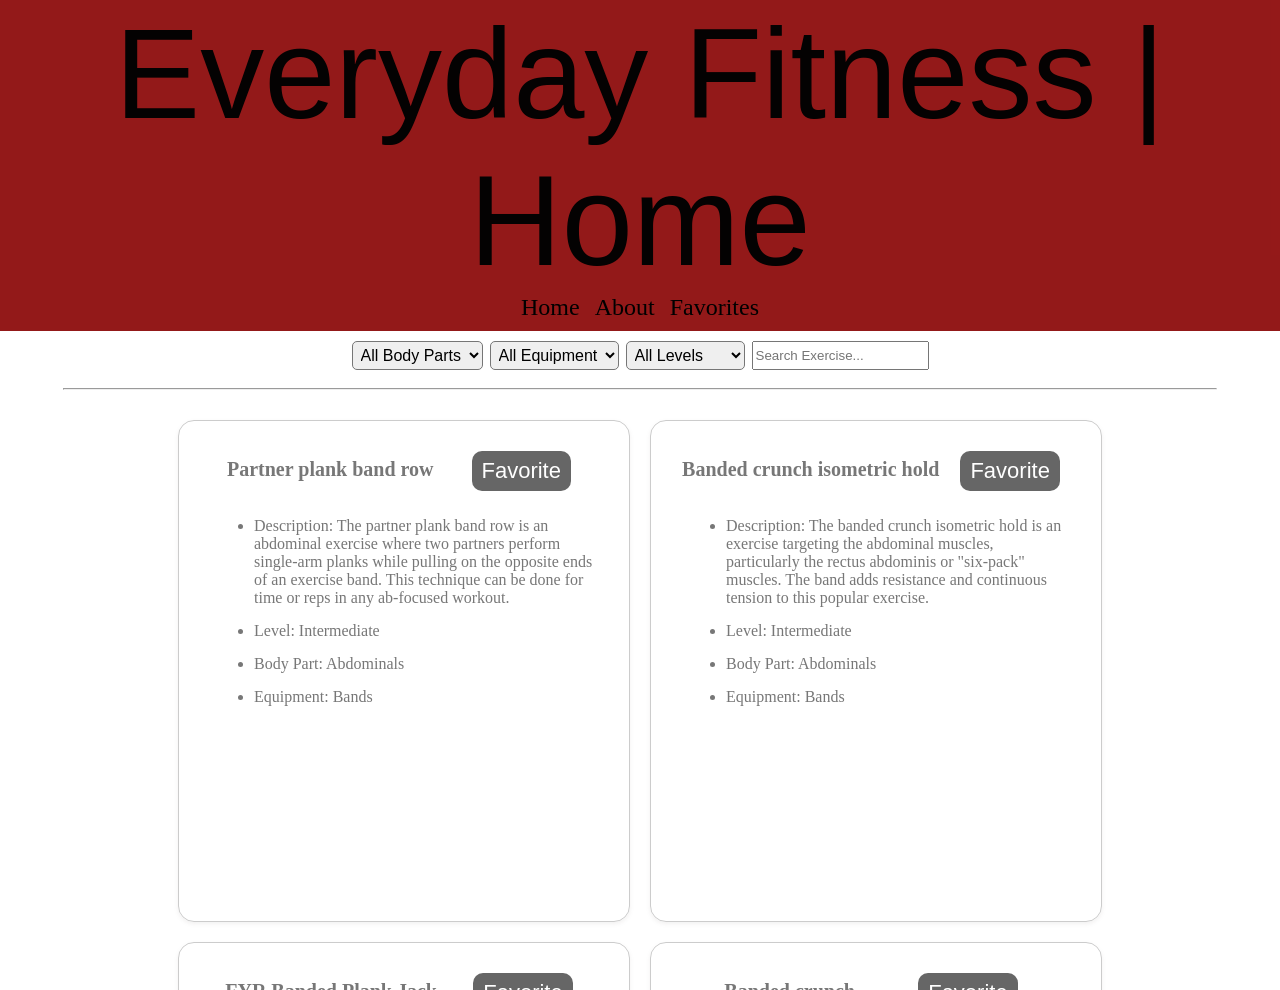
<file: index.html>
<!doctype html>
<html>
  <head>
    <title>Everyday Fitness | Home</title>
    <meta name="description" content="A Catalog Of Exercises" />
    <link rel="stylesheet" href="style.css" />
    <script src="js/data.js"></script>
    <script type="text/javascript" src="js/favorites-store.js"></script>
    <script type="text/javascript" src="js/catalog.js"></script>
    <script type="text/javascript" src="js/catalog-page.js"></script>
  </head>

  <body>
    <header class="main-header">
      <h1 class="title">Everyday Fitness | Home</h1>

      <div class="nav-bar">
        <a href="index.html">Home</a>
        <a href="about.html">About</a>
        <a href="favorites.html">Favorites</a>
      </div>
    </header>

    <section class="filter-container">
      <select id="select-body-part" name="body" class="select-items">
        <option class="option-card">
          All Body Parts
        </option>
      </select>
      <select id="select-equipment" name="equipment" class="select-items">
        <option class="option-card">
          All Equipment
        </option>
      </select>
      <select id="select-level" name="all-levels" class="select-items">
        <option class="option-card">
          All Levels
        </option>
      </select>
      <input id="search-query" onchange="applyFilters()" placeholder="Search Exercise..." />
    </section>

    <hr/>

    <div id="card-container"></div>
    <div data-id="" class="card" style="display: none">
      <div class="card-content">
        <div class="card-header">
          <h2>Gym Exercise Title</h2>
          <button id="fav-btn" class="favorite-btn" onclick="favoriteAnExercise(event)">Favorite</button>
        </div>
        <ul class="main-list">
          <li id="description">description: </li>
          <li id="level">level: </li>
          <li id="bodypart">body part: </li>
          <li id="equipment">equipment: </li>
        </ul>
      </div>
    </div>

  </body>
</html>
</file>
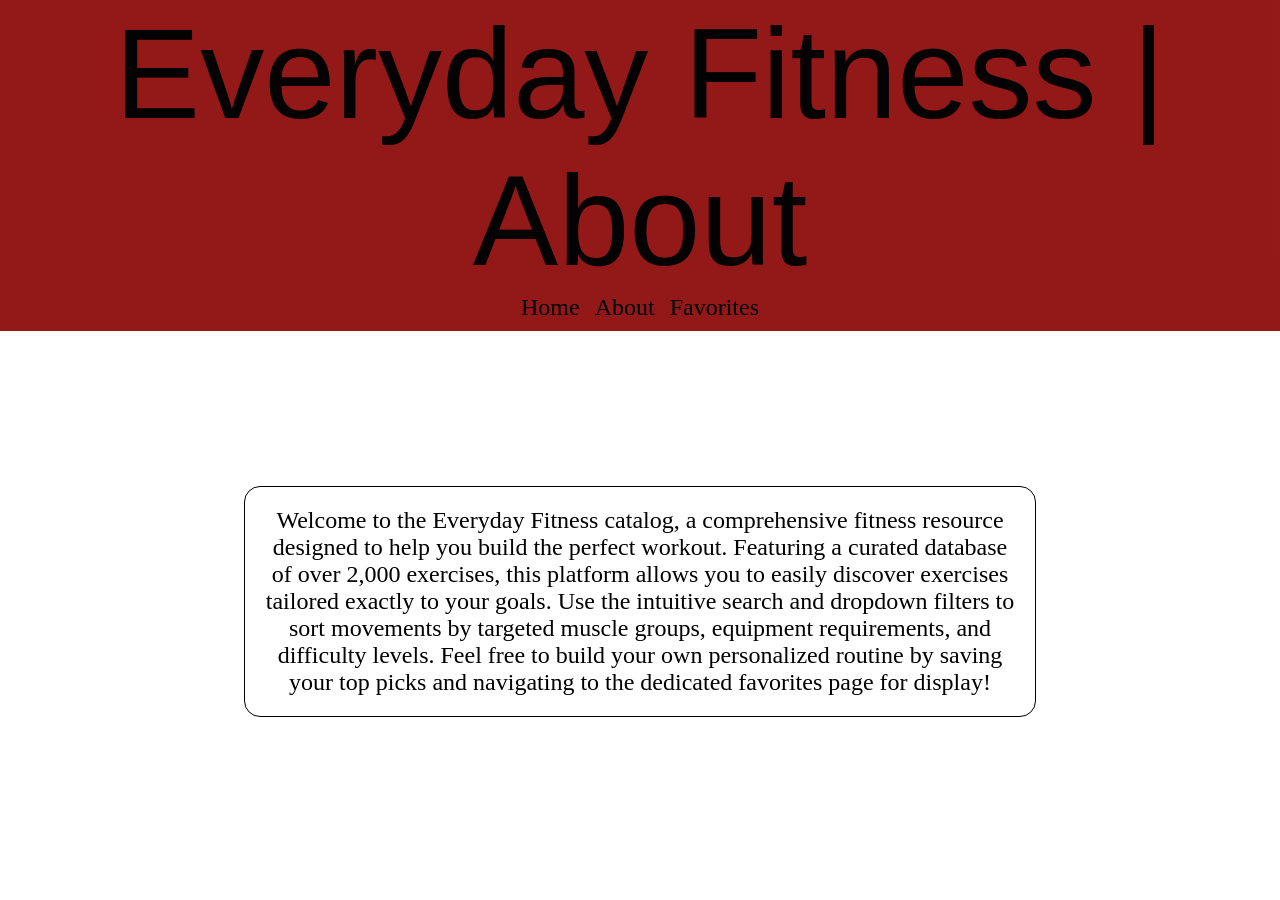
<file: about.html>
<!doctype html>
<html>
  <head>
    <title>Everyday Fitness | About</title>
    <meta name="description" content="A Catalog Of Exercises" />
    <link rel="stylesheet" href="style.css" />
  </head>

  <body>
    <header class="main-header">
      <h1 class="title">Everyday Fitness | About</h1>

      <div class="nav-bar">
        <a href="index.html">Home</a>
        <a href="about.html">About</a>
        <a href="favorites.html">Favorites</a>
      </div>
    </header>

    <main class="main-about">
        <p class="about-pg">
            Welcome to the Everyday Fitness catalog, a comprehensive fitness resource designed to help you build the perfect workout. 
            Featuring a curated database of over 2,000 exercises, this platform allows you to easily discover exercises tailored exactly to your goals. 
            Use the intuitive search and dropdown filters to sort movements by targeted muscle groups, equipment requirements, and difficulty levels. 
            Feel free to build your own personalized routine by saving your top picks and navigating to the dedicated favorites page for display!
        </p>
    </main>

  </body>
</html>
</file>
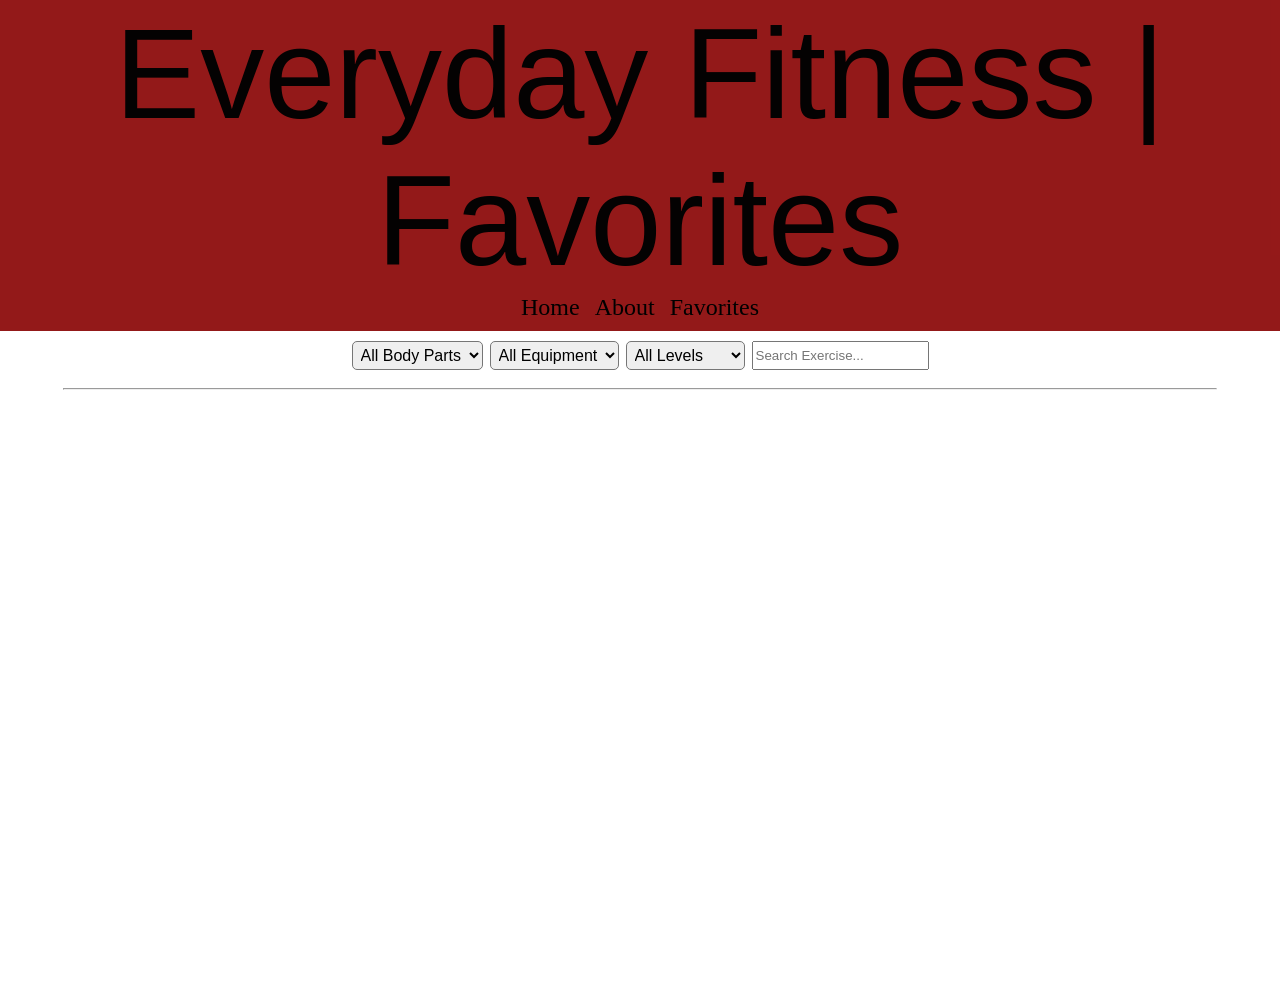
<file: favorites.html>
<!doctype html>
<html>
  <head>
    <title>Everyday Fitness | Favorites</title>
    <meta name="description" content="A Catalog Of Exercises" />
    <link rel="stylesheet" href="style.css" />
    <script src="js/data.js"></script>
    <script type="text/javascript" src="js/favorites-store.js"></script>
    <script type="text/javascript" src="js/catalog.js"></script>
    <script type="text/javascript" src="js/favorites-page.js"></script>
  </head>

  <body>
    <header class="main-header">
      <h1 class="title">Everyday Fitness | Favorites</h1>

      <div class="nav-bar">
        <a href="index.html">Home</a>
        <a href="about.html">About</a>
        <a href="favorites.html">Favorites</a>
      </div>
    </header>

    <section class="filter-container">
      <select id="select-body-part" name="body" class="select-items">
        <option class="option-card">
          All Body Parts
        </option>
      </select>
      <select id="select-equipment" name="equipment" class="select-items">
        <option class="option-card">
          All Equipment
        </option>
      </select>
      <select id="select-level" name="all-levels" class="select-items">
        <option class="option-card">
          All Levels
        </option>
      </select>
      <input id="search-query" onchange="applyFilters()" placeholder="Search Exercise..." />
    </section>

    <hr/>

    <div id="card-container"></div>
    <div data-id="" class="card" style="display: none">
      <div class="card-content">
        <div class="card-header">
          <h2>Gym Exercise Title</h2>
          <button id="fav-btn" class="unfavorite-btn favorite-btn" onclick="favoriteAnExercise(event)">UnFavorite</button>
        </div>
        <ul class="main-list">
          <li id="description">description: </li>
          <li id="level">level: </li>
          <li id="bodypart">body part: </li>
          <li id="equipment">equipment: </li>
        </ul>
      </div>
    </div>

  </body>
</html>
</file>
<file: style.css>
html,
body {
  margin: 0;
  padding: 0;
}

body {
  height: 100vh;
}

.main-header {
  background-color: rgba(139, 7, 7, 0.924);
  padding-bottom: 10px;
}

.title {
  text-align: center;
  margin: 0;
  font-size: 8em;
  font-family: "Helvetica";
  font-weight: normal;
  color: rgb(4, 2, 2);
}

#card-container {
  display: flex;
  height: 580px;
  justify-content: center;
  margin: 20px;
  flex-wrap: wrap;
  overflow: scroll;
}

.card {
  width: 450px;
  height: 500px;
  border: 1px solid #ccc;
  border-radius: 16px;
  box-shadow: 0 2px 4px rgba(124, 122, 122, 0.1);
  margin: 10px;
}

.card-content {
  padding: 20px;
  font-family: "Verdana";
  color: #777;
}

.card-header h2 {
  font-size: 20px;
  text-align: center;
}

.card img {
  width: 100%;
  height: auto;
}

.footer {
  display: flex;
  justify-content: center;
  background-color: rgba(0, 0, 0, 0.3);
  padding: 10px;
}

li {
  margin: 15px;
}

button {
  text-align: center;
  background-color: #666;
  border: none;
  padding-left: 10px;
  padding-right: 10px;
  height: 40px;
  border-radius: 10px;
  color: white;
  font-size: 22px;
  cursor: pointer;
  margin: 5px;
}

.filter-container {
  display: flex;
  justify-content: center;
  padding: 10px;
  gap: 7px;
}

.select-items {
  font-size: medium;
  border-radius: 5px;
  padding: 4px;
}

.nav-bar {
  display: flex;
  gap: 15px;
  justify-content: center;
}

a {
  color: inherit;
  text-decoration: none;
  font-size: 1.5rem;
}

a:hover {
  color:rgb(139, 149, 149);
}

hr {
  width: 90%;
}

.card-header {
  display: flex;
  justify-content: space-evenly;
}

.favorite-btn {
  margin: 10px;
}

.favorite-btn:hover {
  background-color: #552121;
}

.unfavorite-btn {
  background-color: rgb(255, 0, 0);
}

.about-pg {
  font-size: 1.5rem;
  font-weight: 100;
  text-align: center;
  width: 750px;
  padding: 20px;
  border: 1px solid;
  border-radius: 16px;
  box-shadow: #666;
}

.main-about {
  height: 60vh;
  display: flex;
  justify-content: center;
  align-items: center;
}
</file>
